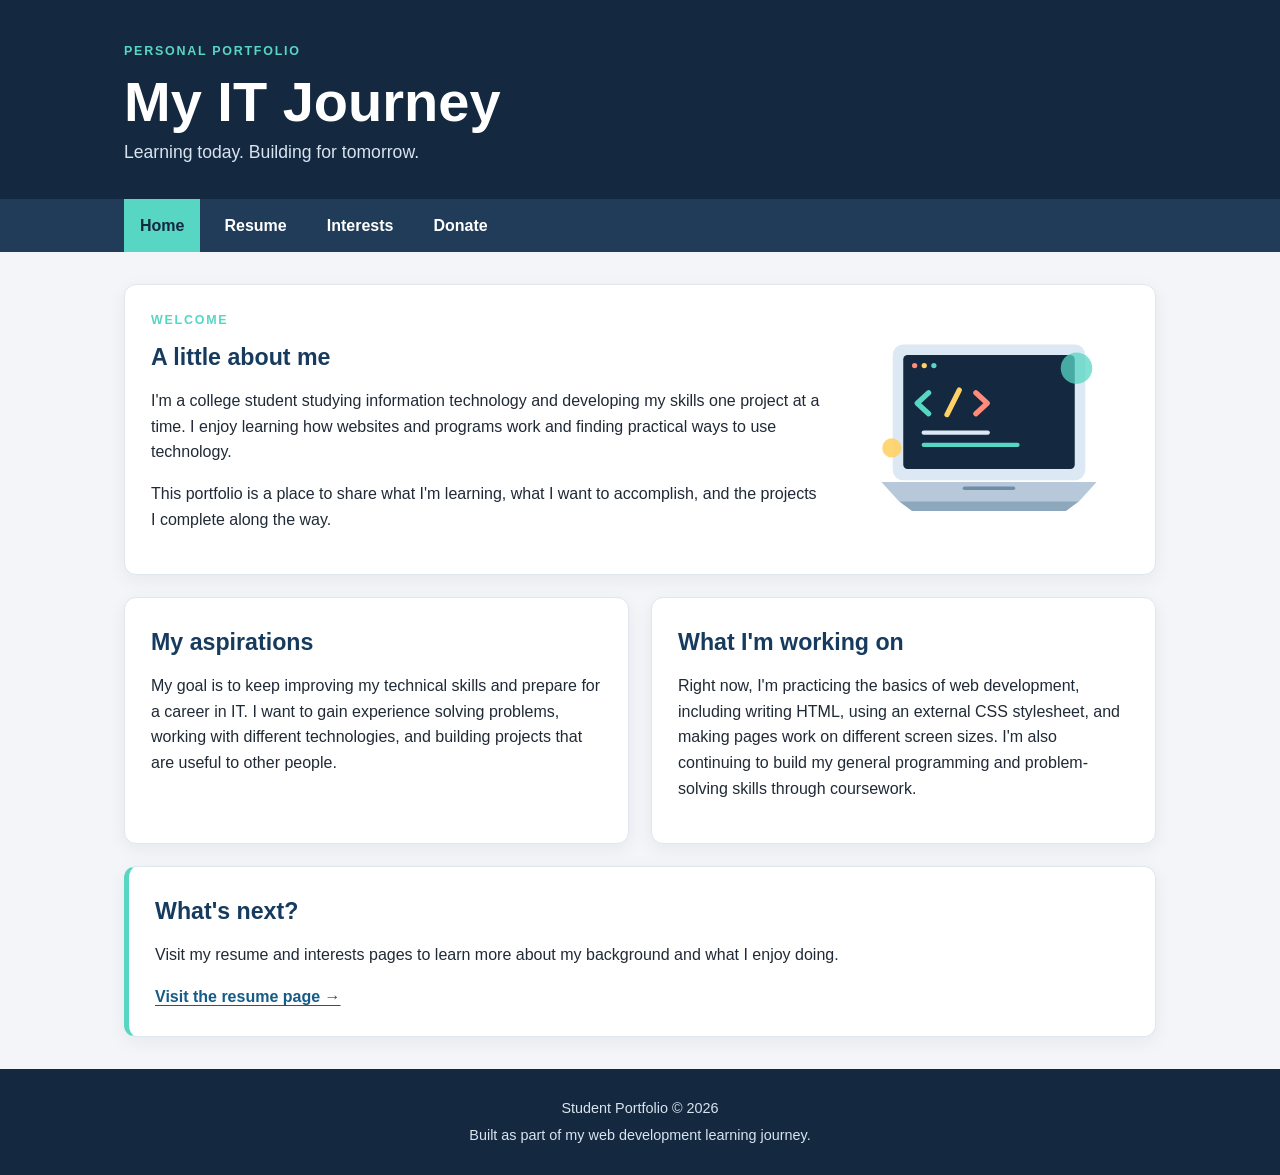
<file: index.htm>
<!DOCTYPE html>
<html lang="en">
<head>
    <meta charset="UTF-8">
    <meta name="viewport" content="width=device-width, initial-scale=1.0">
    <meta name="description" content="A student portfolio featuring IT skills, goals, and current projects.">
    <title>Student Portfolio</title>
    <link rel="stylesheet" href="style.css">
</head>
<body>
    <header class="site-header">
        <div class="header-content">
            <p class="eyebrow">PERSONAL PORTFOLIO</p>
            <h1>My IT Journey</h1>
            <p class="tagline">Learning today. Building for tomorrow.</p>
        </div>
        <nav class="site-nav" aria-label="Main navigation">
            <ul>
                <li><a href="index.htm" aria-current="page">Home</a></li>
                <li><a href="resume.htm">Resume</a></li>
                <li><a href="interests.htm">Interests</a></li>
                <li><a href="Donate.htm">Donate</a></li>
            </ul>
        </nav>
    </header>

    <main class="page-layout">
        <section class="intro panel" aria-labelledby="about-heading">
            <div class="intro-text">
                <p class="eyebrow">WELCOME</p>
                <h2 id="about-heading">A little about me</h2>
                <p>I'm a college student studying information technology and developing my skills one project at a time. I enjoy learning how websites and programs work and finding practical ways to use technology.</p>
                <p>This portfolio is a place to share what I'm learning, what I want to accomplish, and the projects I complete along the way.</p>
            </div>
            <img class="profile-art" src="img/tech-illustration.svg" alt="Illustration of a laptop with code on its screen">
        </section>

        <section class="panel goals" aria-labelledby="goals-heading">
            <h2 id="goals-heading">My aspirations</h2>
            <p>My goal is to keep improving my technical skills and prepare for a career in IT. I want to gain experience solving problems, working with different technologies, and building projects that are useful to other people.</p>
        </section>

        <section class="panel current-work" aria-labelledby="work-heading">
            <h2 id="work-heading">What I'm working on</h2>
            <p>Right now, I'm practicing the basics of web development, including writing HTML, using an external CSS stylesheet, and making pages work on different screen sizes. I'm also continuing to build my general programming and problem-solving skills through coursework.</p>
        </section>

        <aside class="panel next-steps" aria-labelledby="next-heading">
            <h2 id="next-heading">What's next?</h2>
            <p>Visit my resume and interests pages to learn more about my background and what I enjoy doing.</p>
            <a class="text-link" href="resume.htm">Visit the resume page &rarr;</a>
        </aside>
    </main>

    <footer class="site-footer">
        <p>Student Portfolio &copy; 2026</p>
        <p>Built as part of my web development learning journey.</p>
    </footer>
</body>
</html>
</file>
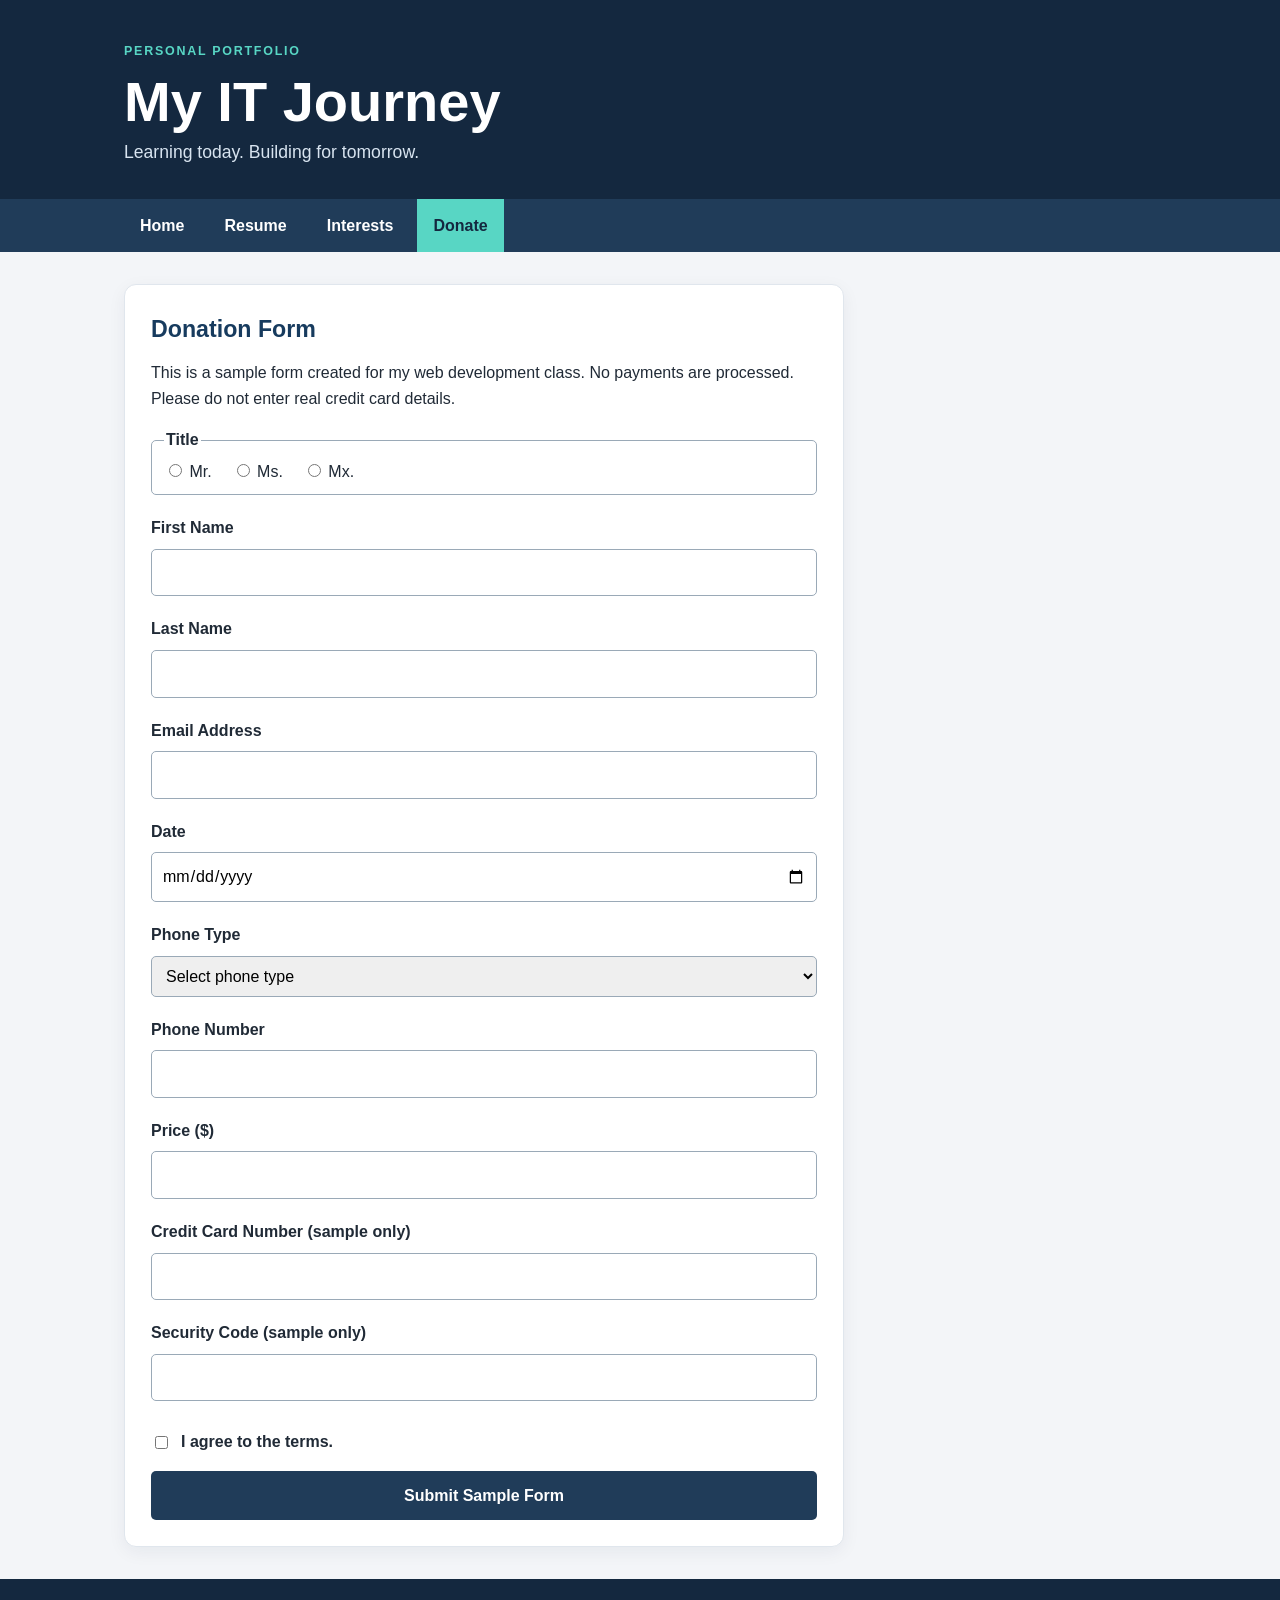
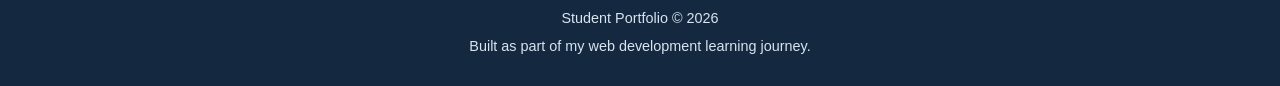
<file: Donate.htm>
<!DOCTYPE html>
<html lang="en">
<head>
    <meta charset="UTF-8">
    <meta name="viewport" content="width=device-width, initial-scale=1.0">
    <meta name="description" content="Student portfolio donation form for a web development lab.">
    <title>Donate | Student Portfolio</title>
    <link rel="stylesheet" href="style.css">
</head>
<body>
    <header class="site-header">
        <div class="header-content">
            <p class="eyebrow">PERSONAL PORTFOLIO</p>
            <h1>My IT Journey</h1>
            <p class="tagline">Learning today. Building for tomorrow.</p>
        </div>
        <nav class="site-nav" aria-label="Main navigation">
            <ul>
                <li><a href="index.htm">Home</a></li>
                <li><a href="resume.htm">Resume</a></li>
                <li><a href="interests.htm">Interests</a></li>
                <li><a href="Donate.htm" aria-current="page">Donate</a></li>
            </ul>
        </nav>
    </header>
    <main class="page-layout">
        <section class="panel donate-panel" aria-labelledby="donate-heading">
            <h2 id="donate-heading">Donation Form</h2>
            <p>This is a sample form created for my web development class. No payments are processed. Please do not enter real credit card details.</p>
            <form class="donate-form">
                <fieldset>
                    <legend>Title</legend>
                    <div class="radio-options">
                        <label for="title-mr"><input type="radio" id="title-mr" name="title" value="Mr" required> Mr.</label>
                        <label for="title-ms"><input type="radio" id="title-ms" name="title" value="Ms"> Ms.</label>
                        <label for="title-mx"><input type="radio" id="title-mx" name="title" value="Mx"> Mx.</label>
                    </div>
                </fieldset>

                <label for="first-name">First Name</label>
                <input type="text" id="first-name" name="first-name" autocomplete="given-name" required>

                <label for="last-name">Last Name</label>
                <input type="text" id="last-name" name="last-name" autocomplete="family-name" required>

                <label for="email">Email Address</label>
                <input type="email" id="email" name="email" autocomplete="email" required>

                <label for="donation-date">Date</label>
                <input type="date" id="donation-date" name="donation-date" required>

                <label for="phone-type">Phone Type</label>
                <select id="phone-type" name="phone-type" required>
                    <option value="">Select phone type</option>
                    <option value="mobile">Mobile</option>
                    <option value="home">Home</option>
                    <option value="work">Work</option>
                </select>

                <label for="phone-number">Phone Number</label>
                <input type="tel" id="phone-number" name="phone-number" autocomplete="tel" required>

                <label for="price">Price ($)</label>
                <input type="number" id="price" name="price" min="0.01" step="0.01" required>

                <label for="card-number">Credit Card Number (sample only)</label>
                <input type="text" id="card-number" name="card-number" inputmode="numeric" pattern="[0-9]{13,19}" minlength="13" maxlength="19" title="Enter 13 to 19 digits" autocomplete="off" required>

                <label for="security-code">Security Code (sample only)</label>
                <input type="text" id="security-code" name="security-code" inputmode="numeric" pattern="[0-9]{3,4}" minlength="3" maxlength="4" title="Enter 3 or 4 digits" autocomplete="off" required>

                <div class="terms-row">
                    <input type="checkbox" id="agree-terms" name="agree-terms" required>
                    <label for="agree-terms">I agree to the terms.</label>
                </div>

                <button type="submit">Submit Sample Form</button>
            </form>
        </section>
    </main>
    <footer class="site-footer">
        <p>Student Portfolio &copy; 2026</p>
        <p>Built as part of my web development learning journey.</p>
    </footer>
<script src="script.js" defer></script>
</body>
</html>
</file>
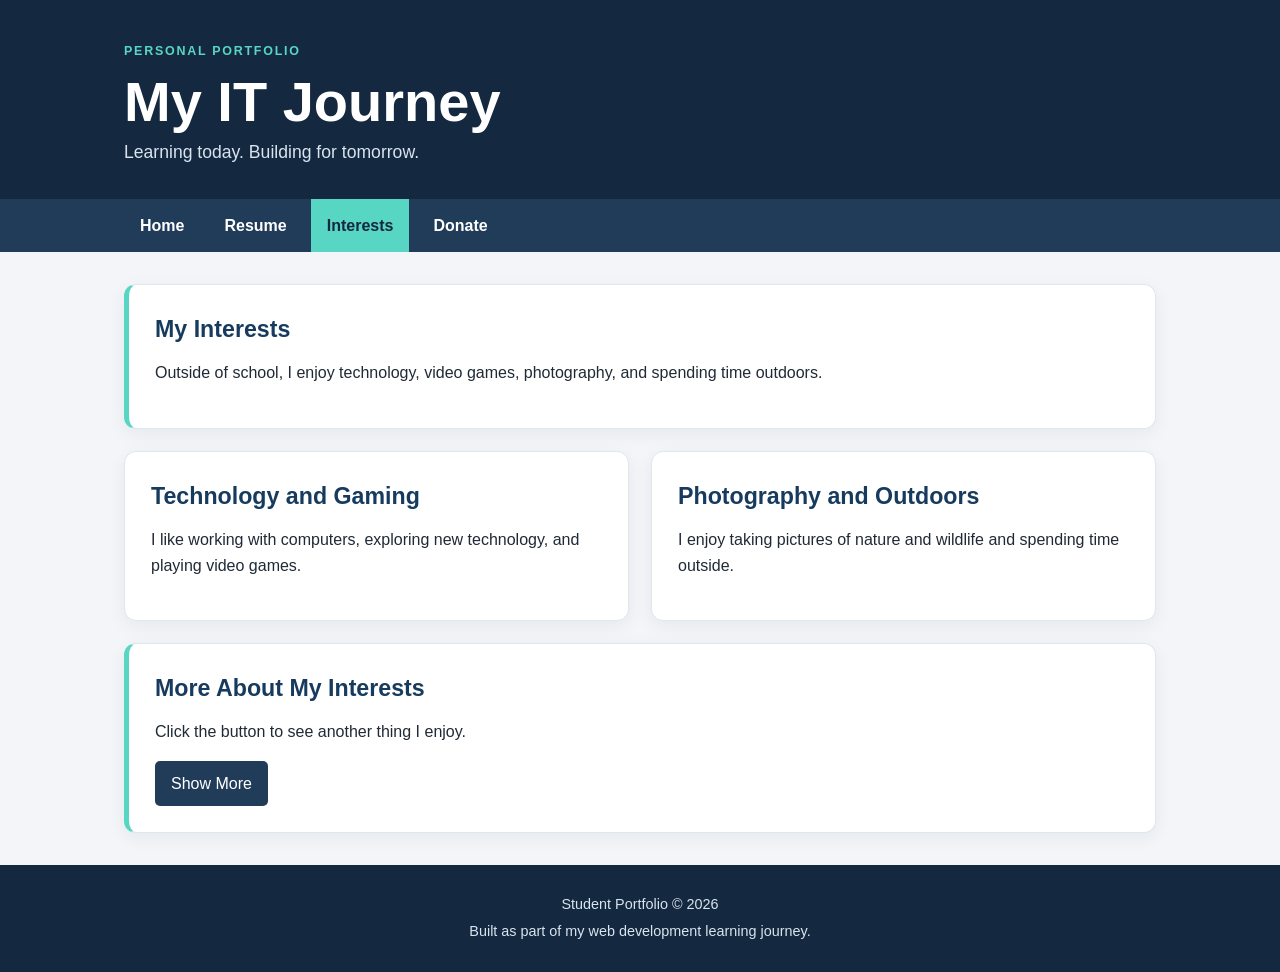
<file: interests.htm>
<!DOCTYPE html>
<html lang="en">
<head>
<meta charset="UTF-8">
<meta name="viewport" content="width=device-width, initial-scale=1.0">
<meta name="description" content="Student portfolio: interests.">
<title>Interests | Student Portfolio</title>
<link rel="stylesheet" href="style.css">
</head>
<body>
<header class="site-header">
<div class="header-content"><p class="eyebrow">PERSONAL PORTFOLIO</p><h1>My IT Journey</h1><p class="tagline">Learning today. Building for tomorrow.</p></div>
<nav class="site-nav" aria-label="Main navigation"><ul>
<li><a href="index.htm">Home</a></li>
<li><a href="resume.htm">Resume</a></li>
<li><a href="interests.htm" aria-current="page">Interests</a></li>
                <li><a href="Donate.htm">Donate</a></li>
</ul></nav>
</header>
<main class="page-layout">
<section class="panel next-steps" aria-labelledby="interests-heading"><h2 id="interests-heading">My Interests</h2><p>Outside of school, I enjoy technology, video games, photography, and spending time outdoors.</p></section>
<section class="panel goals" aria-labelledby="technology-heading"><h2 id="technology-heading">Technology and Gaming</h2><p>I like working with computers, exploring new technology, and playing video games.</p></section>
<section class="panel current-work" aria-labelledby="outdoors-heading"><h2 id="outdoors-heading">Photography and Outdoors</h2><p>I enjoy taking pictures of nature and wildlife and spending time outside.</p></section>
<section class="panel next-steps" aria-labelledby="fun-heading">
<h2 id="fun-heading">More About My Interests</h2>
<p>Click the button to see another thing I enjoy.</p>
<button type="button" id="interest-toggle" aria-expanded="false" aria-controls="interest-extra">Show More</button>
<p id="interest-extra" hidden>I also enjoy learning about new computer hardware and finding ways to improve how games run.</p>
</section>
</main>
<footer class="site-footer"><p>Student Portfolio &copy; 2026</p><p>Built as part of my web development learning journey.</p></footer>
<script src="script.js" defer></script>
</body>
</html>
</file>
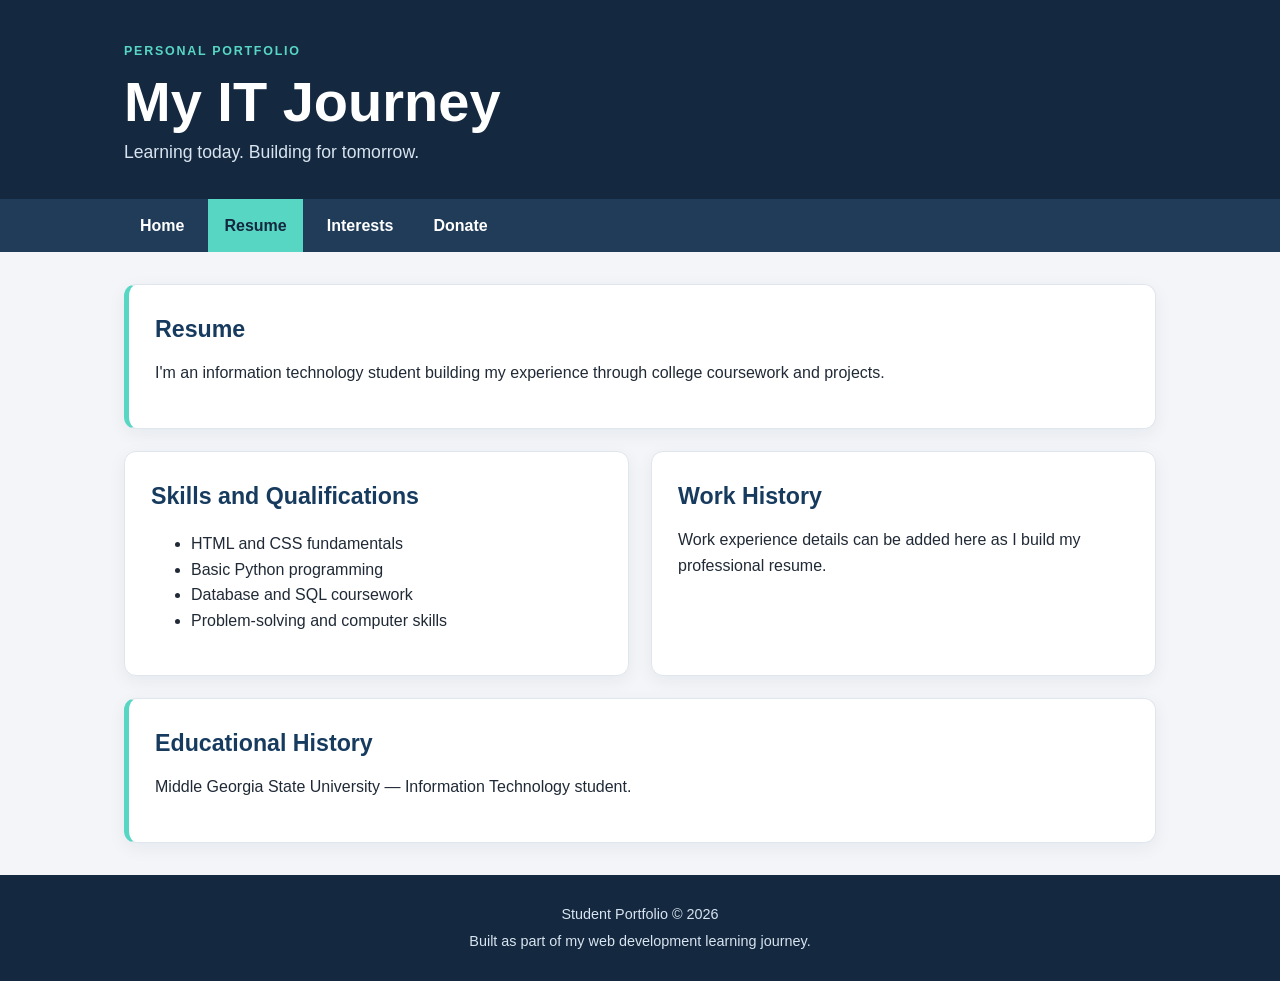
<file: resume.htm>
<!DOCTYPE html>
<html lang="en">
<head>
<meta charset="UTF-8">
<meta name="viewport" content="width=device-width, initial-scale=1.0">
<meta name="description" content="Student portfolio: resume.">
<title>Resume | Student Portfolio</title>
<link rel="stylesheet" href="style.css">
</head>
<body>
<header class="site-header">
<div class="header-content"><p class="eyebrow">PERSONAL PORTFOLIO</p><h1>My IT Journey</h1><p class="tagline">Learning today. Building for tomorrow.</p></div>
<nav class="site-nav" aria-label="Main navigation"><ul>
<li><a href="index.htm">Home</a></li>
<li><a href="resume.htm" aria-current="page">Resume</a></li>
<li><a href="interests.htm">Interests</a></li>
                <li><a href="Donate.htm">Donate</a></li>
</ul></nav>
</header>
<main class="page-layout">
<section class="panel next-steps" aria-labelledby="resume-heading"><h2 id="resume-heading">Resume</h2><p>I'm an information technology student building my experience through college coursework and projects.</p></section>
<section class="panel goals" aria-labelledby="skills-heading"><h2 id="skills-heading">Skills and Qualifications</h2><ul><li>HTML and CSS fundamentals</li><li>Basic Python programming</li><li>Database and SQL coursework</li><li>Problem-solving and computer skills</li></ul></section>
<section class="panel current-work" aria-labelledby="work-history-heading"><h2 id="work-history-heading">Work History</h2><p>Work experience details can be added here as I build my professional resume.</p></section>
<section class="panel next-steps" aria-labelledby="education-heading"><h2 id="education-heading">Educational History</h2><p>Middle Georgia State University — Information Technology student.</p></section>
</main>
<footer class="site-footer"><p>Student Portfolio &copy; 2026</p><p>Built as part of my web development learning journey.</p></footer>
</body>
</html>
</file>
<file: style.css>
/* Main page styles */
* {
    box-sizing: border-box;
}

body {
    margin: 0;
    background: #f3f5f8;
    color: #202a36;
    font-family: Arial, Helvetica, sans-serif;
    line-height: 1.6;
}

.site-header {
    background: #14283f;
    color: #ffffff;
}

.header-content {
    max-width: 1080px;
    margin: 0 auto;
    padding: 42px 24px 32px;
}

.eyebrow {
    margin: 0 0 8px;
    color: #58d6c4;
    font-size: 0.78rem;
    font-weight: bold;
    letter-spacing: 0.14em;
}

h1,
h2,
p {
    margin-top: 0;
}

h1 {
    margin-bottom: 4px;
    font-size: clamp(2.2rem, 5vw, 3.5rem);
    line-height: 1.15;
}

.tagline {
    margin-bottom: 0;
    color: #d8e4f0;
    font-size: 1.1rem;
}

.site-nav {
    background: #203c59;
}

.site-nav ul {
    display: flex;
    flex-wrap: wrap;
    gap: 8px;
    max-width: 1080px;
    margin: 0 auto;
    padding: 0 24px;
    list-style: none;
}

.site-nav a {
    display: block;
    padding: 14px 16px;
    color: #ffffff;
    font-weight: bold;
    text-decoration: none;
}

.site-nav a:hover,
.site-nav a:focus,
.site-nav a[aria-current="page"] {
    background: #58d6c4;
    color: #14283f;
}

.page-layout {
    display: flex;
    flex-wrap: wrap;
    align-items: stretch;
    gap: 22px;
    max-width: 1080px;
    margin: 32px auto;
    padding: 0 24px;
}

.panel {
    min-width: 0;
    padding: 26px;
    border: 1px solid #e0e6ed;
    border-radius: 12px;
    background: #ffffff;
    box-shadow: 0 5px 18px rgba(20, 40, 63, 0.06);
}

.panel h2 {
    margin-bottom: 12px;
    color: #173b5e;
    font-size: 1.45rem;
}

.intro {
    display: flex;
    flex: 1 1 100%;
    align-items: center;
    justify-content: space-between;
    gap: 28px;
}

.intro-text {
    flex: 1 1 60%;
}

.profile-art {
    display: block;
    flex: 0 1 280px;
    width: 100%;
    max-width: 280px;
    height: auto;
}

.goals,
.current-work {
    flex: 1 1 300px;
}

.next-steps {
    flex: 1 1 100%;
    border-left: 5px solid #58d6c4;
}

.text-link {
    color: #155b88;
    font-weight: bold;
    text-underline-offset: 3px;
}

.text-link:hover,
.text-link:focus {
    color: #0b765f;
}

.site-footer {
    padding: 24px;
    background: #14283f;
    color: #d8e4f0;
    text-align: center;
    font-size: 0.9rem;
}

.site-footer p {
    margin: 4px 0;
}

@media (max-width: 650px) {
    .header-content {
        padding: 32px 20px 24px;
    }

    .site-nav ul {
        gap: 0;
        padding: 0 12px;
    }

    .site-nav a {
        padding: 12px 10px;
    }

    .page-layout {
        gap: 16px;
        margin: 20px auto;
        padding: 0 16px;
    }

    .panel {
        padding: 20px;
    }

    .intro {
        flex-direction: column-reverse;
        align-items: flex-start;
    }

    .profile-art {
        align-self: center;
        max-width: 210px;
    }
}

/* Donation form */
.donate-panel { flex: 1 1 100%; max-width: 720px; }
.donate-form { display: flex; flex-direction: column; gap: 8px; }
.donate-form label { font-weight: bold; }
.donate-form input:not([type="radio"]):not([type="checkbox"]),
.donate-form select { width: 100%; padding: 10px; border: 1px solid #9aa9b7; border-radius: 5px; font: inherit; margin-bottom: 12px; }
.donate-form fieldset { border: 1px solid #9aa9b7; border-radius: 5px; margin: 0 0 12px; }
.donate-form legend { font-weight: bold; }
.radio-options { display: flex; flex-wrap: wrap; gap: 20px; }
.radio-options label { font-weight: normal; }
.terms-row { display: flex; align-items: center; gap: 10px; margin: 8px 0; }
.donate-form button { padding: 12px 18px; background: #203c59; color: #fff; border: 0; border-radius: 5px; font: inherit; font-weight: bold; cursor: pointer; }
.donate-form button:hover, .donate-form button:focus { background: #155b88; }

/* Lab 10 interactive feature */
#interest-toggle { padding: 10px 16px; background: #203c59; color: white; border: 0; border-radius: 5px; font: inherit; cursor: pointer; }
#interest-toggle:hover, #interest-toggle:focus-visible { background: #155b88; }
</file>
